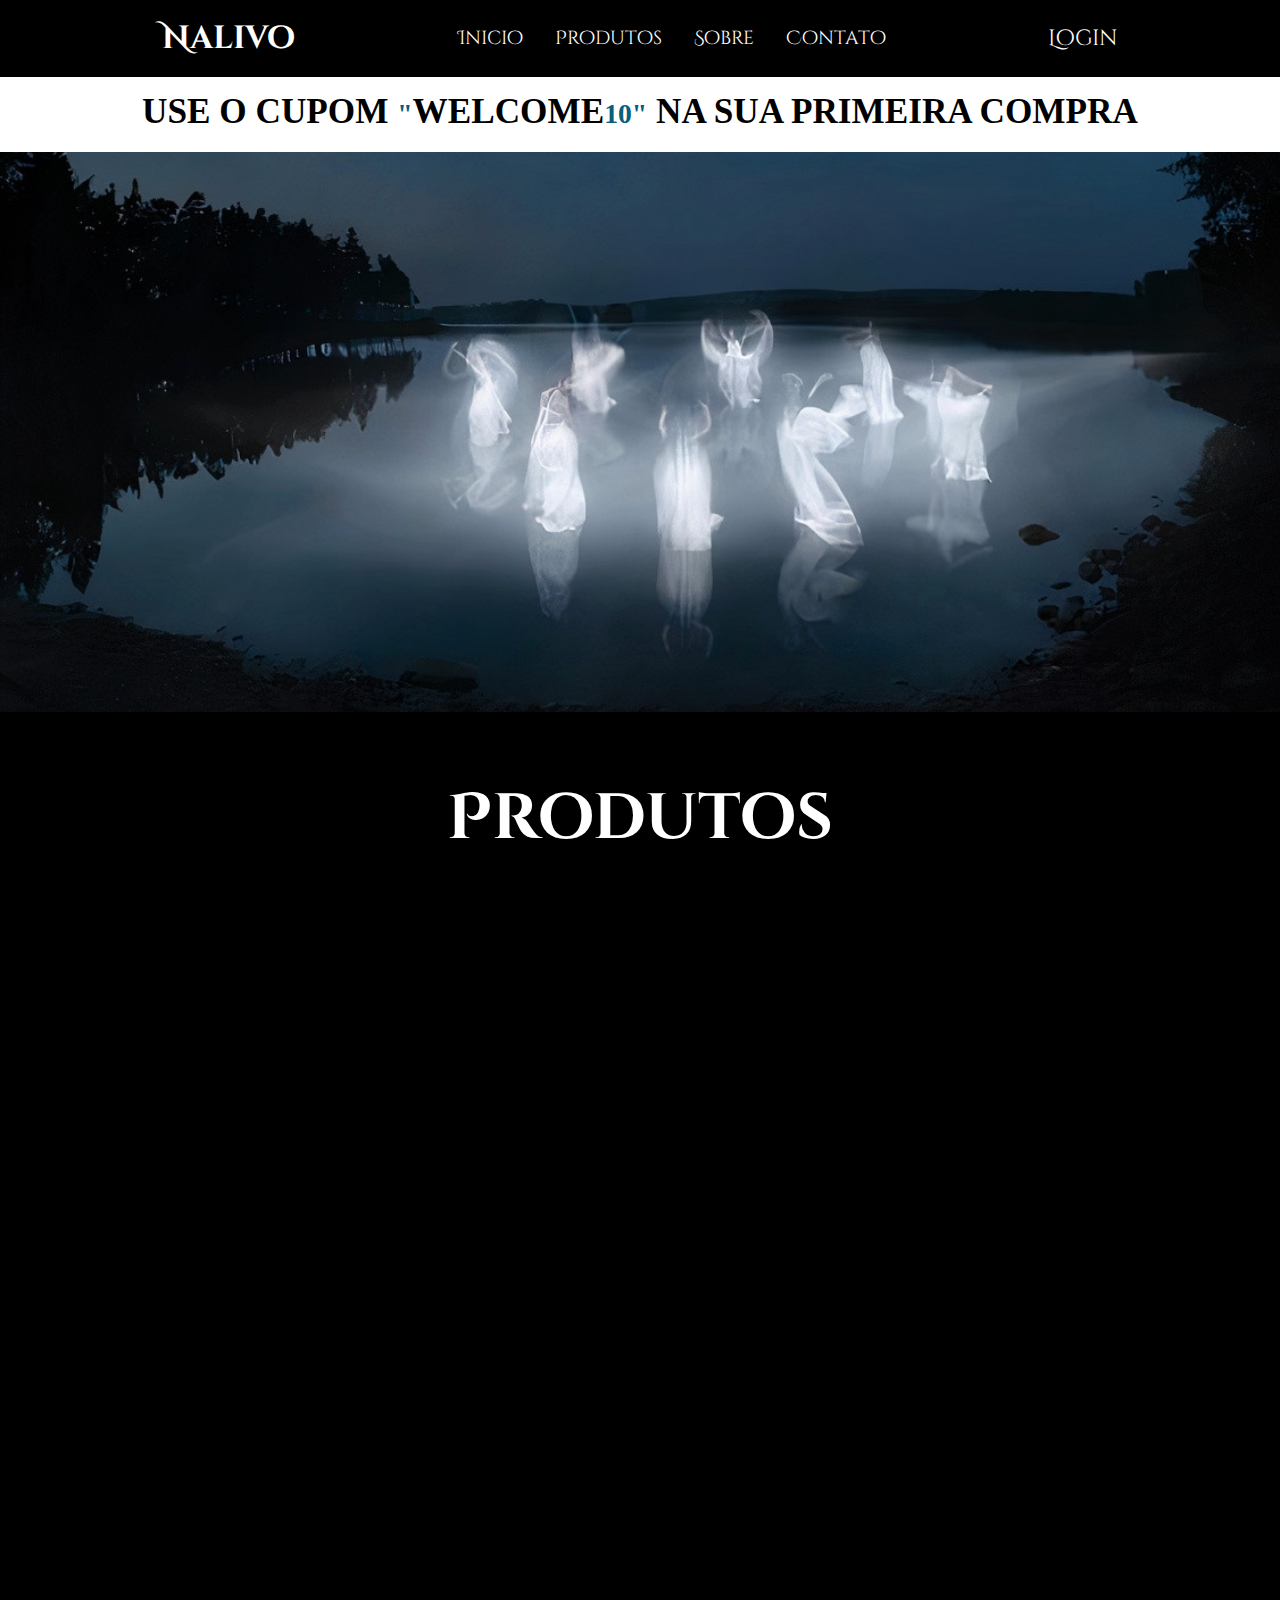
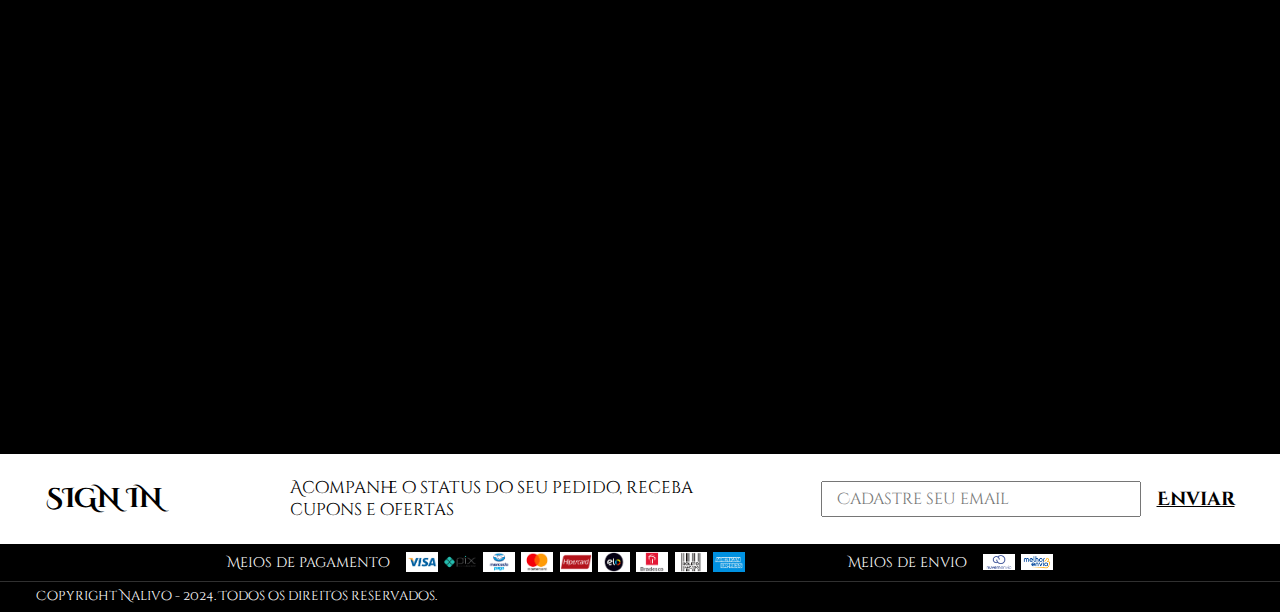
<file: index.html>
<!DOCTYPE html>
<html lang="pt-br">
<head>
    <meta charset="UTF-8">
    <meta name="viewport" content="width=device-width, initial-scale=1.0">
    <title>NALIVO</title>
    <link rel="stylesheet" href="styles.css">
    <link rel="stylesheet" href="https://fonts.googleapis.com/css2?family=Material+Symbols+Outlined:opsz,wght,FILL,GRAD@20..48,100..700,0..1,-50..200"/>
    <link rel="icon" href="assets/icon.jpg">
</head>
<body>
    <header class="degrade">
        <h1 class="title-web"><a href="./index.html">Nalivo</a></h1>
        <ul class="ul-web">
            <li class="list-web"><a href="#inicio" id="inicio">Inicio</a></li>
            <li class="list-web"><a href="#produtos">Produtos</a></li>
            <li class="list-web"><a href="#">Sobre</a></li>
            <li class="list-web"><a href="https://github.com/expeditoernande?tab=overview&from=2024-08-01&to=2024-08-28" target="blank">Contato</a></li>
        </ul>
        <div class="hamburger-login">
            <span class="material-symbols-outlined">menu</span>
            <a href="" class="login-text"><p>Login</p></a>
        </div>
    </header>
    <main>
        <section class="main-promo degrade">
            <h1>USE O CUPOM <span class="aspas">"</span><span class="welcome">WELCOME</span><span class="aspas">10</span><span class="aspas">"</span> NA SUA PRIMEIRA COMPRA</h1>
        </section>
        <section class="main-big-image degrade"></section>


        <!--Text Products-->
        <section class="main-text-products degrade">
            <h1 id="produtos">Produtos</h1>
        </section>

        <!--cards-->
        
        <section class="main-cards degrade">
            <div class="card">
                <a href="pages/produto-camiseta-genichiro.html">
                <img src="assets/imgs/camiseta-preta-genichiro.png" alt="">
                <div class="card-texts">
                        <h1>Camiseta Preta<br>Genichiro</h1>
                        <p class="preço">R$ 70</p>
                    </a>
                </div>
            </div>
            <div class="card">
                <a href="pages/produto-camiseta-genichiro-branca.html">
                <img src="assets/imgs/camiseta-branca-genichiro.png" alt="">
                <div class="card-texts">
                        <h1>Camiseta Branca<br>Genichiro</h1>
                        <p class="preço">R$ 70</p>
                    </a>
                </div>
            </div>
            <div class="card">
                <a href="pages/produto-camiseta-bunnies.html">
                <img src="assets/imgs/camiseta-preta-bunnies.png" alt="">
                <div class="card-texts">
                        <h1>Camiseta Preta<br>Bunnies</h1>
                        <p class="preço">R$ 70</p>
                    </a>
                </div>
            </div>
        </section>
        
        <section class="main-cards degrade">
            <div class="card">
                <a href="pages/produto-camiseta-fairy.html">
                <img src="assets/imgs/camiseta-preta-fairy.png" alt="">
                <div class="card-texts">
                        <h1>Camiseta Preta<br>Fairy</h1>
                        <p class="preço">R$ 70</p>
                    </a>
                </div>
            </div>
            <a href="">
            <div class="card">
                <a href="pages/produto-camiseta-malenia.html">
                <img src="assets/imgs/camiseta-preta-malenia.png" alt="">
                <div class="card-texts">
                        <h1>Camiseta Preta<br>Malenia</h1>
                        <p class="preço">R$ 70</p>
                    </a>
                </div>
            </div>
            <a href="">
            <div class="card">
                <a href="pages/produto-camiseta-malenia-alt.html">
                <img src="assets/imgs/camiseta-preta-malenia-alternative.png" alt="">
                <div class="card-texts">
                        <h1>Camiseta Preta<br>Malenia V2</h1>
                        <p class="preço">R$ 70</p>
                    </a>
                </div>
            </div>
        </section>

    </main>
    <footer>
        <!--sign-in-->
        <section class="sign-in">
            <h1>SIGN IN</h1>
            <p>Acompanhe o status do seu pedido, receba<br>cupons e ofertas</p>
            <div class="email-enviar">
                <input class="input-email" type="email" placeholder="Cadastre seu email">
                <a href="">Enviar</a>
            </div>
        </section>
        <!--sign-in-->
        <!--pagamento-->
        <section class="envio-pagamento">
            <section class="pagamento">
                <p>Meios de pagamento</p>
                <div class="icones-pagamento">
                    <img src="assets/imgs/meios-de-pagamento/visa@2x.png" alt="">
                    <img src="assets/imgs/meios-de-pagamento/pix@2x.png" alt="">
                    <img src="assets/imgs/meios-de-pagamento/mercadopago@2x.png" alt="">
                    <img src="assets/imgs/meios-de-pagamento/mastercard@2x.png" alt="">
                    <img src="assets/imgs/meios-de-pagamento/hipercard@2x.png" alt="">
                    <img src="assets/imgs/meios-de-pagamento/elo@2x.png" alt="">
                    <img src="assets/imgs/meios-de-pagamento/bradesco@2x.png" alt="">
                    <img src="assets/imgs/meios-de-pagamento/boleto@2x.png" alt="">
                    <img src="assets/imgs/meios-de-pagamento/amex@2x.png" alt="">
                </div>
            </section>

            <section class="pagamento">
                <p>Meios de envio</p>
                <div class="icones-pagamento">
                    <img src="assets/imgs/meios-de-envio/4190@2x.png" alt="">
                    <img src="assets/imgs/meios-de-envio/461@2x.png" alt="">
                </div>
            </section>
        </section>

        <section class="rights">
            <p>Copyright Nalivo - 2024. Todos os direitos reservados.</p>
        </section>
    </footer>

    <script type="module" src="js/script.js"></script>
</body>
</html>
</file>
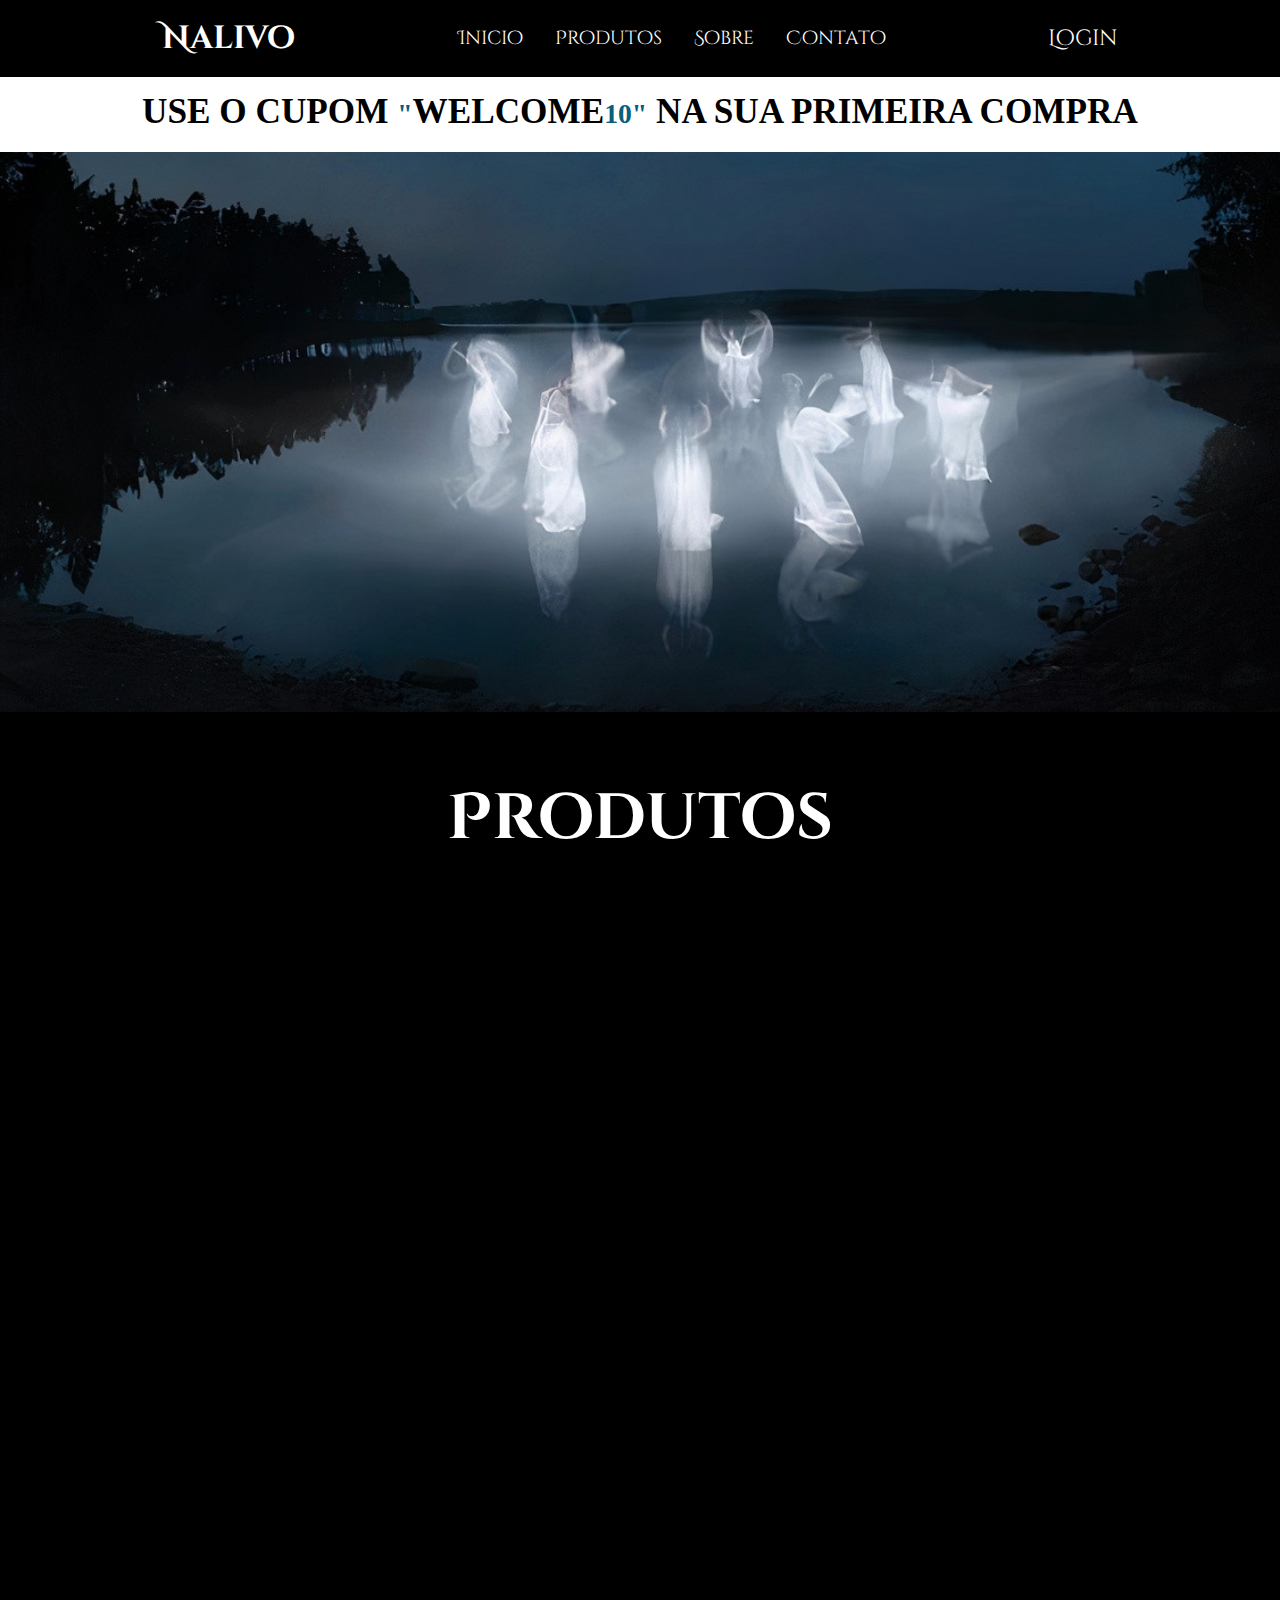
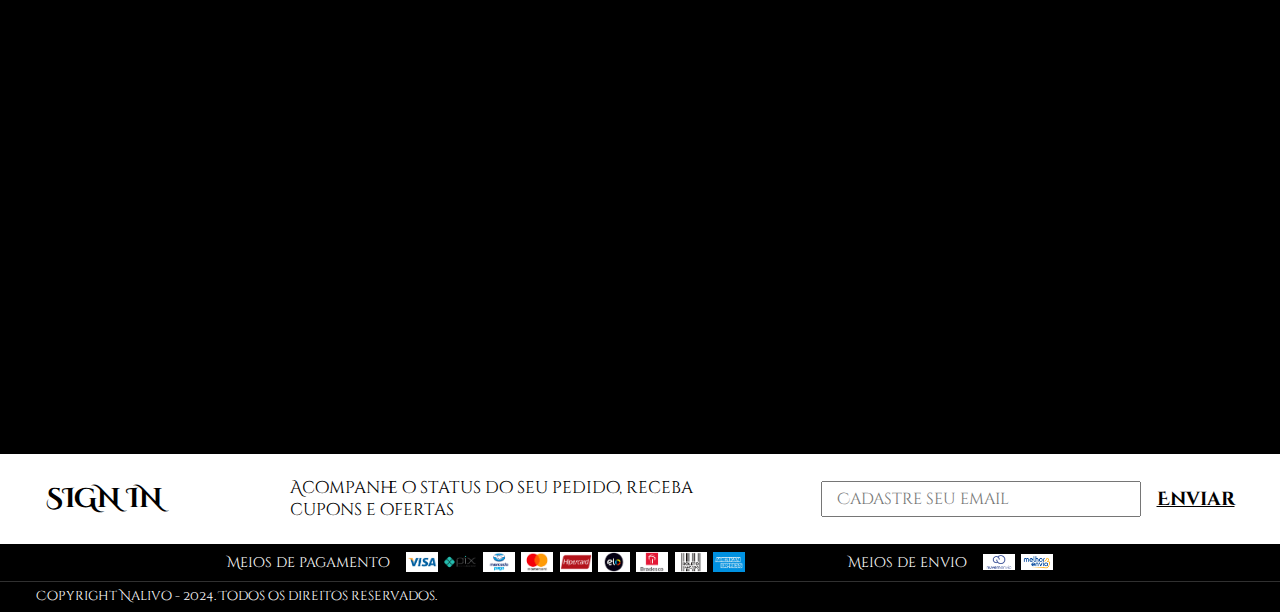
<file: pages/index.html>
<!DOCTYPE html>
<html lang="en">
<head>
    <meta charset="UTF-8">
    <meta name="viewport" content="width=device-width, initial-scale=1.0">
    <title>NALIVO</title>
    <link rel="stylesheet" href="../assets/styles/styles.css">
    <link rel="stylesheet" href="https://fonts.googleapis.com/css2?family=Material+Symbols+Outlined:opsz,wght,FILL,GRAD@20..48,100..700,0..1,-50..200"/>
    <link rel="icon" href="assets/icon.jpg">
</head>
<body>
    <header class="degrade">
        <h1 class="title-web"><a href="./index.html">Nalivo</a></h1>
        <ul class="ul-web">
            <li class="list-web"><a href="#inicio" id="inicio">Inicio</a></li>
            <li class="list-web"><a href="#produtos">Produtos</a></li>
            <li class="list-web"><a href="#">Sobre</a></li>
            <li class="list-web"><a href="https://github.com/expeditoernande?tab=overview&from=2024-08-01&to=2024-08-28" target="blank">Contato</a></li>
        </ul>
        <div class="hamburger-login">
            <span class="material-symbols-outlined">menu</span>
            <a href="" class="login-text"><p>Login</p></a>
        </div>
    </header>
    <main>
        <section class="main-promo degrade">
            <h1>USE O CUPOM <span class="aspas">"</span><span class="welcome">WELCOME</span><span class="aspas">10</span><span class="aspas">"</span> NA SUA PRIMEIRA COMPRA</h1>
        </section>
        <section class="main-big-image degrade"></section>


        <!--Text Products-->
        <section class="main-text-products degrade">
            <h1 id="produtos">Produtos</h1>
        </section>

        <!--cards-->
        
        <section class="main-cards degrade">
            <div class="card">
                <a href="produto-camiseta-genichiro.html">
                <img src="../assets/imgs/camiseta-preta-genichiro.png" alt="">
                <div class="card-texts">
                        <h1>Camiseta Preta<br>Genichiro</h1>
                        <p class="preço">R$ 70</p>
                    </a>
                </div>
            </div>
            <div class="card">
                <a href="../pages/produto-camiseta-genichiro-branca.html">
                <img src="../assets/imgs/camiseta-branca-genichiro.png" alt="">
                <div class="card-texts">
                        <h1>Camiseta Branca<br>Genichiro</h1>
                        <p class="preço">R$ 70</p>
                    </a>
                </div>
            </div>
            <div class="card">
                <a href="../pages/produto-camiseta-bunnies.html">
                <img src="../assets/imgs/camiseta-preta-bunnies.png" alt="">
                <div class="card-texts">
                        <h1>Camiseta Preta<br>Bunnies</h1>
                        <p class="preço">R$ 70</p>
                    </a>
                </div>
            </div>
        </section>
        
        <section class="main-cards degrade">
            <div class="card">
                <a href="../pages/produto-camiseta-fairy.html">
                <img src="../assets/imgs/camiseta-preta-fairy.png" alt="">
                <div class="card-texts">
                        <h1>Camiseta Preta<br>Fairy</h1>
                        <p class="preço">R$ 70</p>
                    </a>
                </div>
            </div>
            <a href="">
            <div class="card">
                <a href="../pages/produto-camiseta-malenia.html">
                <img src="../assets/imgs/camiseta-preta-malenia.png" alt="">
                <div class="card-texts">
                        <h1>Camiseta Preta<br>Malenia</h1>
                        <p class="preço">R$ 70</p>
                    </a>
                </div>
            </div>
            <a href="">
            <div class="card">
                <a href="../pages/produto-camiseta-malenia-alt.html">
                <img src="../assets/imgs/camiseta-preta-malenia-alternative.png" alt="">
                <div class="card-texts">
                        <h1>Camiseta Preta<br>Malenia V2</h1>
                        <p class="preço">R$ 70</p>
                    </a>
                </div>
            </div>
        </section>

    </main>
    <footer>
        <!--sign-in-->
        <section class="sign-in">
            <h1>SIGN IN</h1>
            <p>Acompanhe o status do seu pedido, receba<br>cupons e ofertas</p>
            <div class="email-enviar">
                <input class="input-email" type="email" placeholder="Cadastre seu email">
                <a href="">Enviar</a>
            </div>
        </section>
        <!--sign-in-->
        <!--pagamento-->
        <section class="envio-pagamento">
            <section class="pagamento">
                <p>Meios de pagamento</p>
                <div class="icones-pagamento">
                    <img src="../assets/imgs/meios-de-pagamento/visa@2x.png" alt="">
                    <img src="../assets/imgs/meios-de-pagamento/pix@2x.png" alt="">
                    <img src="../assets/imgs/meios-de-pagamento/mercadopago@2x.png" alt="">
                    <img src="../assets/imgs/meios-de-pagamento/mastercard@2x.png" alt="">
                    <img src="../assets/imgs/meios-de-pagamento/hipercard@2x.png" alt="">
                    <img src="../assets/imgs/meios-de-pagamento/elo@2x.png" alt="">
                    <img src="../assets/imgs/meios-de-pagamento/bradesco@2x.png" alt="">
                    <img src="../assets/imgs/meios-de-pagamento/boleto@2x.png" alt="">
                    <img src="../assets/imgs/meios-de-pagamento/amex@2x.png" alt="">
                </div>
            </section>

            <section class="pagamento">
                <p>Meios de envio</p>
                <div class="icones-pagamento">
                    <img src="../assets/imgs/meios-de-envio/4190@2x.png" alt="">
                    <img src="../assets/imgs/meios-de-envio/461@2x.png" alt="">
                </div>
            </section>
        </section>

        <section class="rights">
            <p>Copyright Nalivo - 2024. Todos os direitos reservados.</p>
        </section>
    </footer>



    <script type="module" src="../js/script.js"></script>
</body>
</html>
</file>
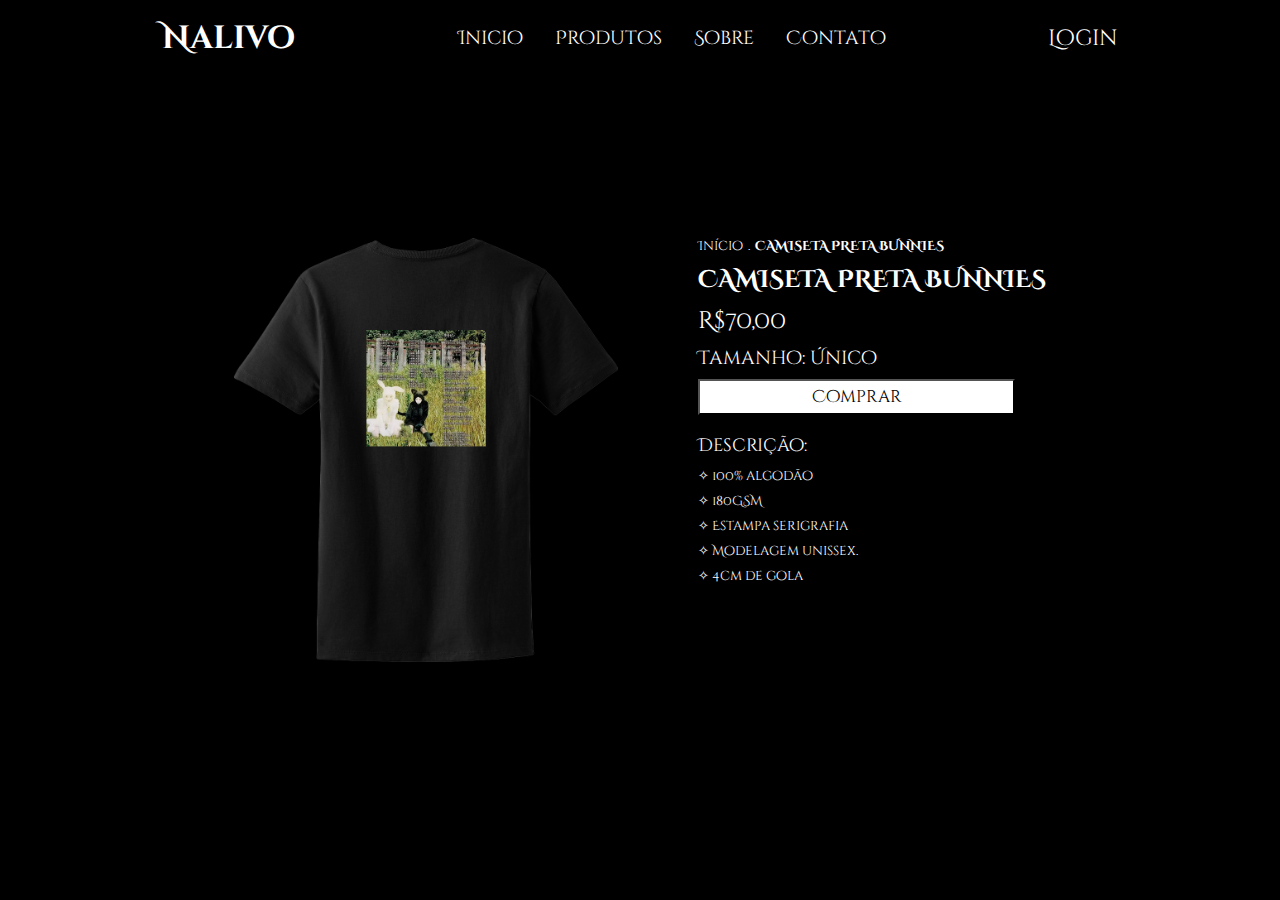
<file: pages/produto-camiseta-bunnies.html>
<!DOCTYPE html>
<html lang="pt-br">
<head>
    <meta charset="UTF-8">
    <meta name="viewport" content="width=device-width, initial-scale=1.0">
    <title>NALIVO</title>
    <link rel="stylesheet" href="../assets/styles/shirts.css">
    <link rel="stylesheet" href="https://fonts.googleapis.com/css2?family=Material+Symbols+Outlined:opsz,wght,FILL,GRAD@20..48,100..700,0..1,-50..200"/>
    <link rel="icon" href="../assets/icon.jpg">
</head>
<body>
    <header>
        <h1 class="title-web"><a href="../index.html">Nalivo</a></h1>
        <ul class="ul-web">
            <li class="list-web"><a href="../index.html" id="inicio">Inicio</a></li>
            <li class="list-web"><a href="#produtos">Produtos</a></li>
            <li class="list-web"><a href="#">Sobre</a></li>
            <li class="list-web"><a href="https://github.com/expeditoernande?tab=overview&from=2024-08-01&to=2024-08-28" target="blank">Contato</a></li>
        </ul>
        <div class="hamburger-login">
            <span class="material-symbols-outlined">menu</span>
            <a href="" class="login-text"><p>Login</p></a>
        </div>
    </header>

    <main>
        <section class="shirt-and-infos">
            <img class="web-img" src="../assets/imgs/camiseta-preta-bunnies.png" alt="">
            <div class="shirt-infos">
                <img class="mob-img" src="../assets/imgs/camiseta-preta-bunnies.png" alt="">
                <div class="inicio-camiseta">
                    <p>Início</p>
                    <p>.</p>
                    <h1>CAMISETA PRETA BUNNIES</h1>
                </div>
                <h1 class="shirt-name">CAMISETA PRETA BUNNIES</h1>

                <p class="shirt-price">R$70,00</p>

                <p class="shirt-size">Tamanho: Único</p>

                <button class="buy-button">Comprar</button>

                <p class="description">Descrição:</p>

                <p class="shirt-specs">✧ 100% algodão</p>
                <p class="shirt-specs">✧ 180GSM</p>
                <p class="shirt-specs">✧ Estampa serigrafia</p>
                <p class="shirt-specs">✧ Modelagem unissex.</p>
                <p class="shirt-specs">✧ 4cm de gola</p>
            </div>
        </section>
    </main>
    
    <script type="module" src="../js/script.js"></script>
</body>
</file>
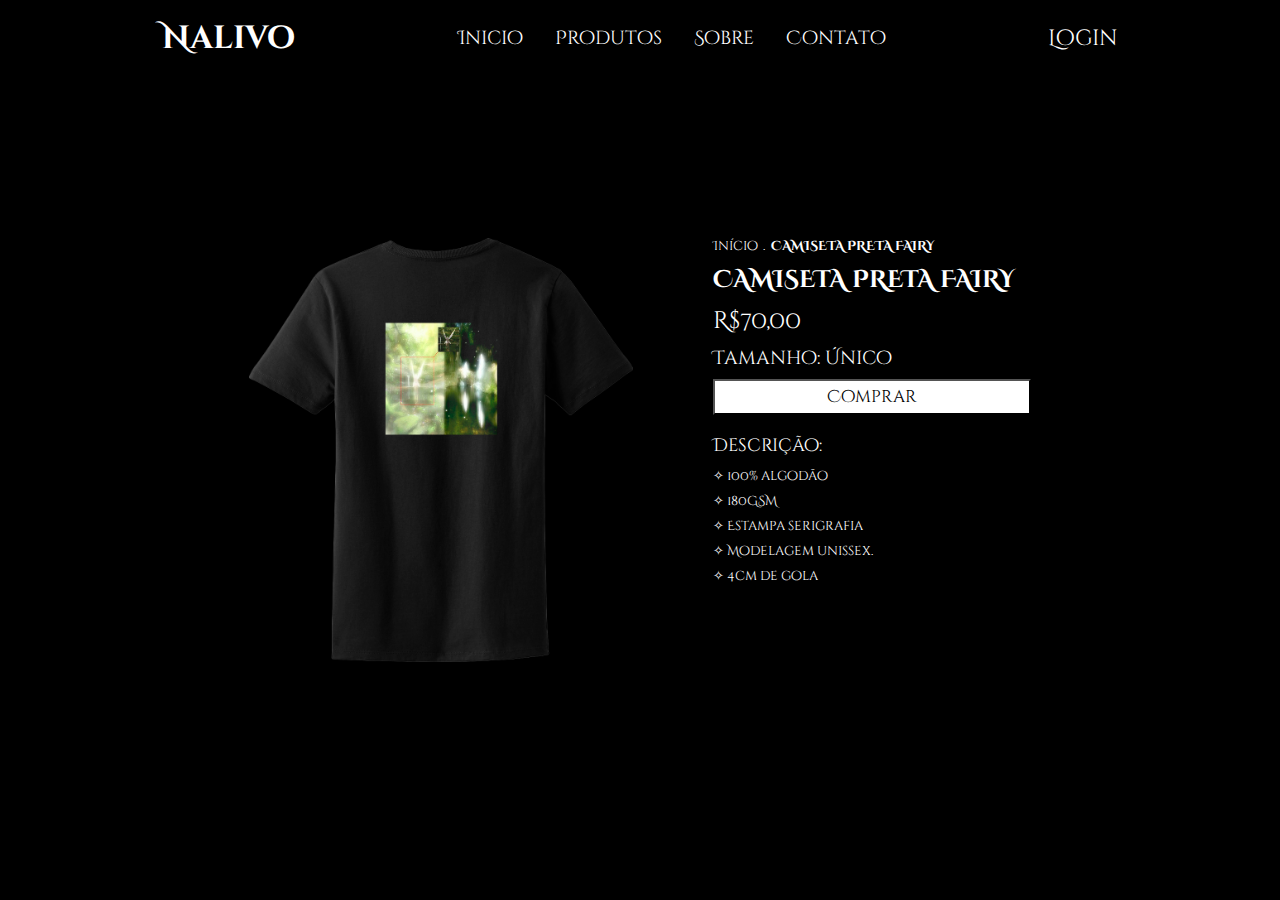
<file: pages/produto-camiseta-fairy.html>
<!DOCTYPE html>
<html lang="pt-br">
<head>
    <meta charset="UTF-8">
    <meta name="viewport" content="width=device-width, initial-scale=1.0">
    <title>NALIVO</title>
    <link rel="stylesheet" href="../assets/styles/shirts.css">
    <link rel="stylesheet" href="https://fonts.googleapis.com/css2?family=Material+Symbols+Outlined:opsz,wght,FILL,GRAD@20..48,100..700,0..1,-50..200"/>
    <link rel="icon" href="../assets/icon.jpg">
</head>
<body>
    <header>
        <h1 class="title-web"><a href="../index.html">Nalivo</a></h1>
        <ul class="ul-web">
            <li class="list-web"><a href="../index.html" id="inicio">Inicio</a></li>
            <li class="list-web"><a href="#produtos">Produtos</a></li>
            <li class="list-web"><a href="#">Sobre</a></li>
            <li class="list-web"><a href="https://github.com/expeditoernande?tab=overview&from=2024-08-01&to=2024-08-28" target="blank">Contato</a></li>
        </ul>
        <div class="hamburger-login">
            <span class="material-symbols-outlined">menu</span>
            <a href="" class="login-text"><p>Login</p></a>
        </div>
    </header>

    <main>
        <section class="shirt-and-infos">
            <img class="web-img" src="../assets/imgs/camiseta-preta-fairy.png" alt="">
            <div class="shirt-infos">
                <img class="mob-img" src="../assets/imgs/camiseta-preta-fairy.png" alt="">
                <div class="inicio-camiseta">
                    <p>Início</p>
                    <p>.</p>
                    <h1>CAMISETA PRETA FAIRY</h1>
                </div>
                <h1 class="shirt-name">CAMISETA PRETA FAIRY</h1>

                <p class="shirt-price">R$70,00</p>

                <p class="shirt-size">Tamanho: Único</p>

                <button class="buy-button">Comprar</button>

                <p class="description">Descrição:</p>

                <p class="shirt-specs">✧ 100% algodão</p>
                <p class="shirt-specs">✧ 180GSM</p>
                <p class="shirt-specs">✧ Estampa serigrafia</p>
                <p class="shirt-specs">✧ Modelagem unissex.</p>
                <p class="shirt-specs">✧ 4cm de gola</p>
            </div>
        </section>
    </main>
    
    <script type="module" src="../js/script.js"></script>
</body>
</file>
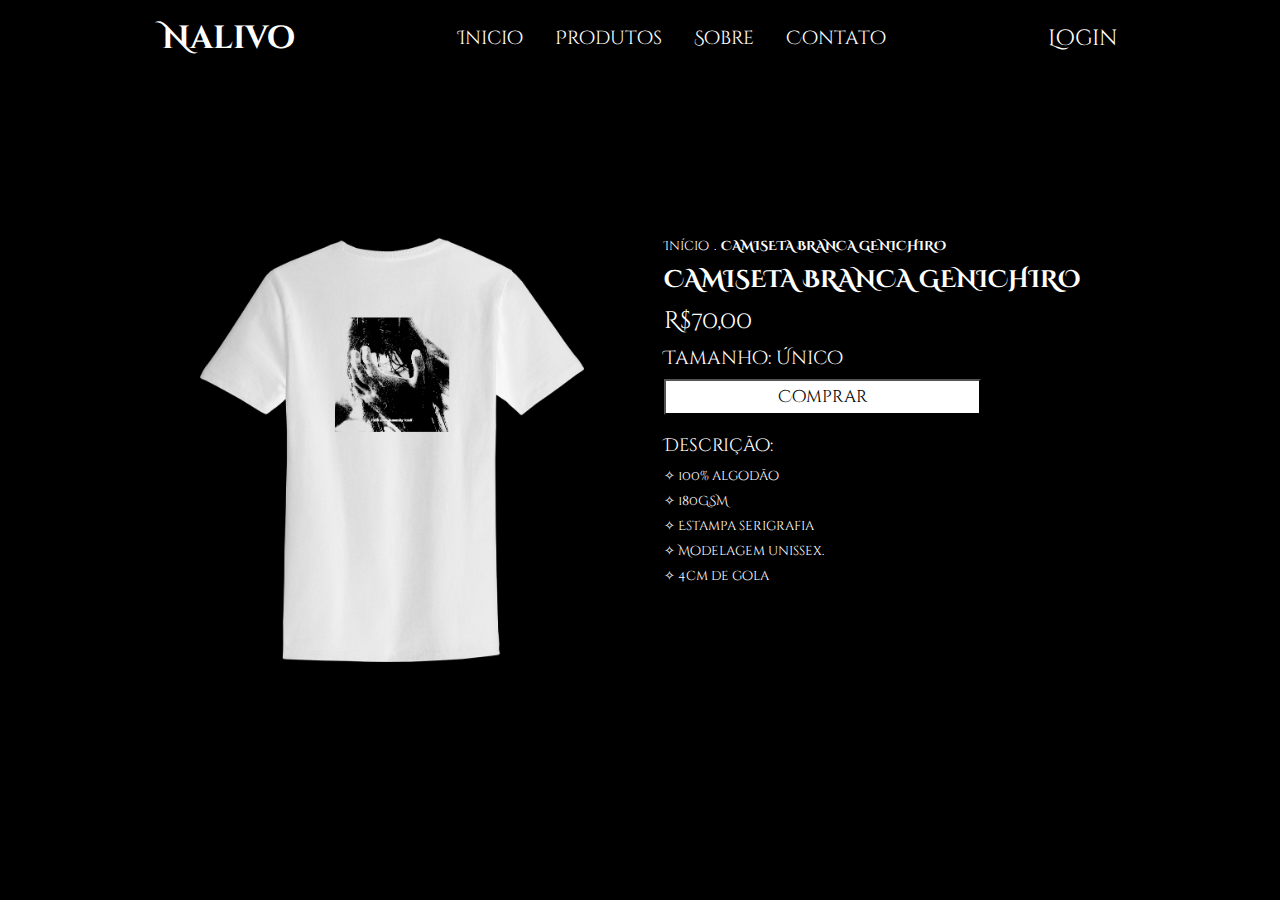
<file: pages/produto-camiseta-genichiro-branca.html>
<!DOCTYPE html>
<html lang="pt-br">
<head>
    <meta charset="UTF-8">
    <meta name="viewport" content="width=device-width, initial-scale=1.0">
    <title>NALIVO</title>
    <link rel="stylesheet" href="../assets/styles/shirts.css">
    <link rel="stylesheet" href="https://fonts.googleapis.com/css2?family=Material+Symbols+Outlined:opsz,wght,FILL,GRAD@20..48,100..700,0..1,-50..200"/>
    <link rel="icon" href="../assets/icon.jpg">
</head>
<body>
    <header>
        <h1 class="title-web"><a href="../index.html">Nalivo</a></h1>
        <ul class="ul-web">
            <li class="list-web"><a href="../index.html" id="inicio">Inicio</a></li>
            <li class="list-web"><a href="#produtos">Produtos</a></li>
            <li class="list-web"><a href="#">Sobre</a></li>
            <li class="list-web"><a href="https://github.com/expeditoernande?tab=overview&from=2024-08-01&to=2024-08-28" target="blank">Contato</a></li>
        </ul>
        <div class="hamburger-login">
            <span class="material-symbols-outlined">menu</span>
            <a href="" class="login-text"><p>Login</p></a>
        </div>
    </header>

    <main>
        <section class="shirt-and-infos">
            <img class="web-img" src="../assets/imgs/camiseta-branca-genichiro.png" alt="">
            <div class="shirt-infos">
                <img class="mob-img" src="../assets/imgs/camiseta-branca-genichiro.png" alt="">
                <div class="inicio-camiseta">
                    <p>Início</p>
                    <p>.</p>
                    <h1>CAMISETA BRANCA GENICHIRO</h1>
                </div>
                <h1 class="shirt-name">CAMISETA BRANCA GENICHIRO</h1>

                <p class="shirt-price">R$70,00</p>

                <p class="shirt-size">Tamanho: Único</p>

                <button class="buy-button">Comprar</button>

                <p class="description">Descrição:</p>

                <p class="shirt-specs">✧ 100% algodão</p>
                <p class="shirt-specs">✧ 180GSM</p>
                <p class="shirt-specs">✧ Estampa serigrafia</p>
                <p class="shirt-specs">✧ Modelagem unissex.</p>
                <p class="shirt-specs">✧ 4cm de gola</p>
            </div>
        </section>
    </main>
    
    <script type="module" src="../js/script.js"></script>
</body>
</file>
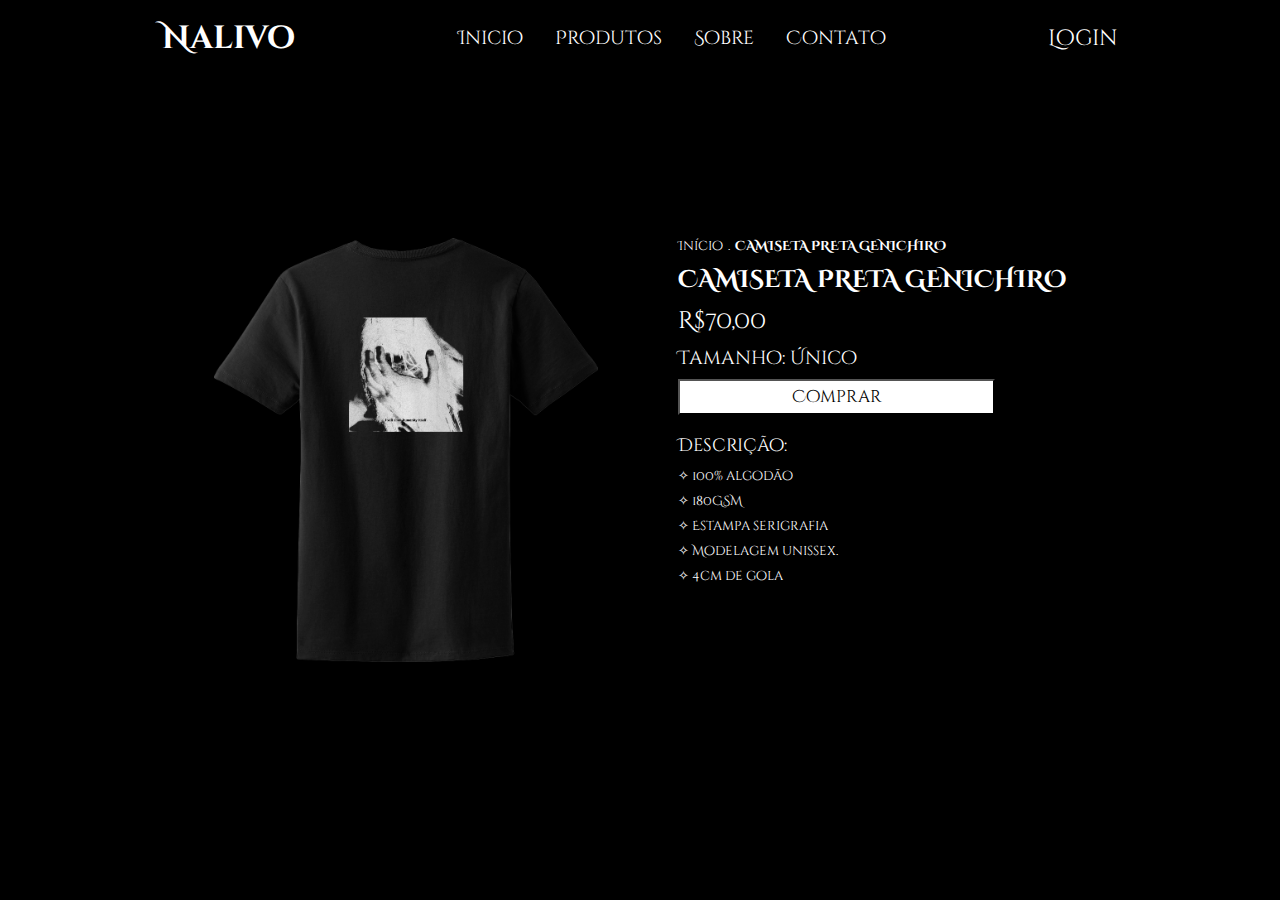
<file: pages/produto-camiseta-genichiro.html>
<!DOCTYPE html>
<html lang="pt-br">
<head>
    <meta charset="UTF-8">
    <meta name="viewport" content="width=device-width, initial-scale=1.0">
    <title>NALIVO</title>
    <link rel="stylesheet" href="../assets/styles/shirts.css">
    <link rel="stylesheet" href="https://fonts.googleapis.com/css2?family=Material+Symbols+Outlined:opsz,wght,FILL,GRAD@20..48,100..700,0..1,-50..200"/>
    <link rel="icon" href="../assets/icon.jpg">
</head>
<body>
    <header>
        <h1 class="title-web"><a href="../index.html">Nalivo</a></h1>
        <ul class="ul-web">
            <li class="list-web"><a href="../index.html" id="inicio">Inicio</a></li>
            <li class="list-web"><a href="#produtos">Produtos</a></li>
            <li class="list-web"><a href="#">Sobre</a></li>
            <li class="list-web"><a href="https://github.com/expeditoernande?tab=overview&from=2024-08-01&to=2024-08-28" target="blank">Contato</a></li>
        </ul>
        <div class="hamburger-login">
            <span class="material-symbols-outlined">menu</span>
            <a href="" class="login-text"><p>Login</p></a>
        </div>
    </header>

    <main>
        <section class="shirt-and-infos">
            <img class="web-img" src="../assets/imgs/camiseta-preta-genichiro.png" alt="">
            <div class="shirt-infos">
                <img class="mob-img" src="../assets/imgs/camiseta-preta-genichiro.png" alt="">
                <div class="inicio-camiseta">
                    <p>Início</p>
                    <p>.</p>
                    <h1>CAMISETA PRETA GENICHIRO</h1>
                </div>
                <h1 class="shirt-name">CAMISETA PRETA GENICHIRO</h1>

                <p class="shirt-price">R$70,00</p>

                <p class="shirt-size">Tamanho: Único</p>

                <button class="buy-button">Comprar</button>

                <p class="description">Descrição:</p>

                <p class="shirt-specs">✧ 100% algodão</p>
                <p class="shirt-specs">✧ 180GSM</p>
                <p class="shirt-specs">✧ Estampa serigrafia</p>
                <p class="shirt-specs">✧ Modelagem unissex.</p>
                <p class="shirt-specs">✧ 4cm de gola</p>
            </div>
        </section>
    </main>
    
    <script type="module" src="../js/script.js"></script>
</body>
</file>
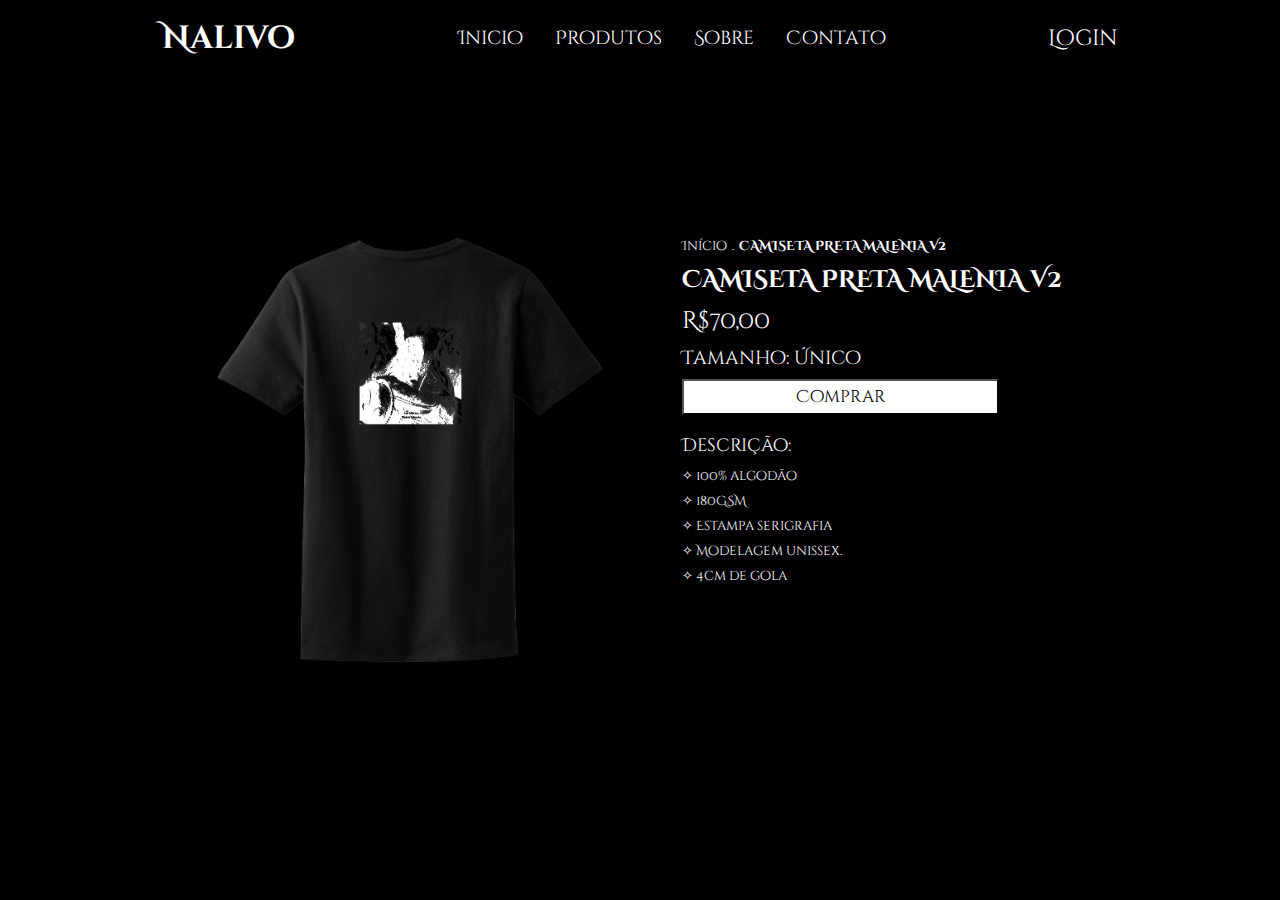
<file: pages/produto-camiseta-malenia-alt.html>
<!DOCTYPE html>
<html lang="pt-br">
<head>
    <meta charset="UTF-8">
    <meta name="viewport" content="width=device-width, initial-scale=1.0">
    <title>NALIVO</title>
    <link rel="stylesheet" href="../assets/styles/shirts.css">
    <link rel="stylesheet" href="https://fonts.googleapis.com/css2?family=Material+Symbols+Outlined:opsz,wght,FILL,GRAD@20..48,100..700,0..1,-50..200"/>
    <link rel="icon" href="../assets/icon.jpg">
</head>
<body>
    <header>
        <h1 class="title-web"><a href="../index.html">Nalivo</a></h1>
        <ul class="ul-web">
            <li class="list-web"><a href="../index.html" id="inicio">Inicio</a></li>
            <li class="list-web"><a href="#produtos">Produtos</a></li>
            <li class="list-web"><a href="#">Sobre</a></li>
            <li class="list-web"><a href="https://github.com/expeditoernande?tab=overview&from=2024-08-01&to=2024-08-28" target="blank">Contato</a></li>
        </ul>
        <div class="hamburger-login">
            <span class="material-symbols-outlined">menu</span>
            <a href="" class="login-text"><p>Login</p></a>
        </div>
    </header>

    <main>
        <section class="shirt-and-infos">
            <img class="web-img" src="../assets/imgs/camiseta-preta-malenia-alternative.png" alt="">
            <div class="shirt-infos">
                <img class="mob-img" src="../assets/imgs/camiseta-preta-malenia-alternative.png" alt="">
                <div class="inicio-camiseta">
                    <p>Início</p>
                    <p>.</p>
                    <h1>CAMISETA PRETA MALENIA V2</h1>
                </div>
                <h1 class="shirt-name">CAMISETA PRETA MALENIA V2</h1>

                <p class="shirt-price">R$70,00</p>

                <p class="shirt-size">Tamanho: Único</p>

                <button class="buy-button">Comprar</button>

                <p class="description">Descrição:</p>

                <p class="shirt-specs">✧ 100% algodão</p>
                <p class="shirt-specs">✧ 180GSM</p>
                <p class="shirt-specs">✧ Estampa serigrafia</p>
                <p class="shirt-specs">✧ Modelagem unissex.</p>
                <p class="shirt-specs">✧ 4cm de gola</p>
            </div>
        </section>
    </main>
    
    <script type="module" src="../js/script.js"></script>
</body>
</file>
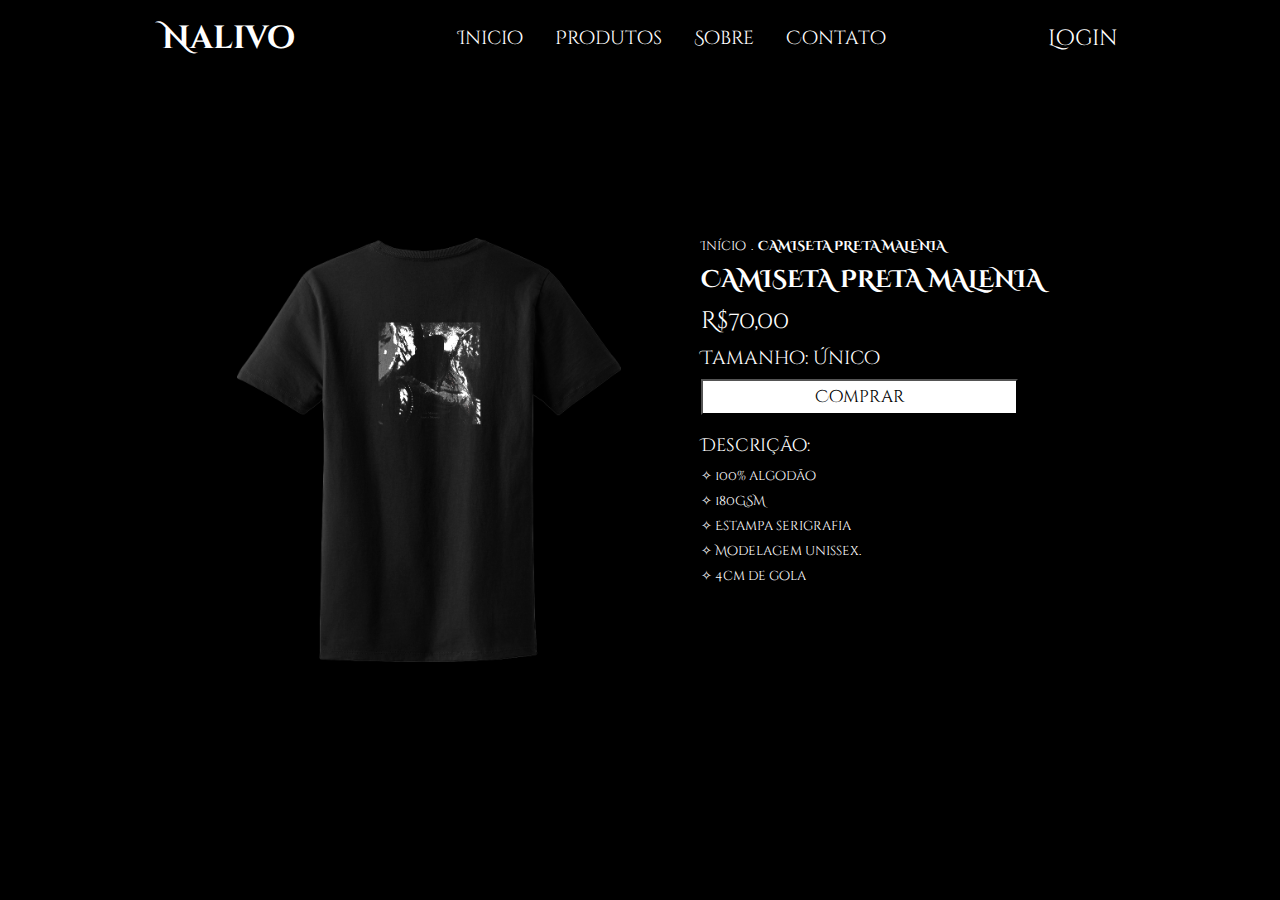
<file: pages/produto-camiseta-malenia.html>
<!DOCTYPE html>
<html lang="pt-br">
<head>
    <meta charset="UTF-8">
    <meta name="viewport" content="width=device-width, initial-scale=1.0">
    <title>NALIVO</title>
    <link rel="stylesheet" href="../assets/styles/shirts.css">
    <link rel="stylesheet" href="https://fonts.googleapis.com/css2?family=Material+Symbols+Outlined:opsz,wght,FILL,GRAD@20..48,100..700,0..1,-50..200"/>
    <link rel="icon" href="../assets/icon.jpg">
</head>
<body>
    <header>
        <h1 class="title-web"><a href="../index.html">Nalivo</a></h1>
        <ul class="ul-web">
            <li class="list-web"><a href="../index.html" id="inicio">Inicio</a></li>
            <li class="list-web"><a href="#produtos">Produtos</a></li>
            <li class="list-web"><a href="#">Sobre</a></li>
            <li class="list-web"><a href="https://github.com/expeditoernande?tab=overview&from=2024-08-01&to=2024-08-28" target="blank">Contato</a></li>
        </ul>
        <div class="hamburger-login">
            <span class="material-symbols-outlined">menu</span>
            <a href="" class="login-text"><p>Login</p></a>
        </div>
    </header>

    <main>
        <section class="shirt-and-infos">
            <img class="web-img" src="../assets/imgs/camiseta-preta-malenia.png" alt="">
            <div class="shirt-infos">
                <img class="mob-img" src="../assets/imgs/camiseta-preta-malenia.png" alt="">
                <div class="inicio-camiseta">
                    <p>Início</p>
                    <p>.</p>
                    <h1>CAMISETA PRETA MALENIA</h1>
                </div>
                <h1 class="shirt-name">CAMISETA PRETA MALENIA</h1>

                <p class="shirt-price">R$70,00</p>

                <p class="shirt-size">Tamanho: Único</p>

                <button class="buy-button">Comprar</button>

                <p class="description">Descrição:</p>

                <p class="shirt-specs">✧ 100% algodão</p>
                <p class="shirt-specs">✧ 180GSM</p>
                <p class="shirt-specs">✧ Estampa serigrafia</p>
                <p class="shirt-specs">✧ Modelagem unissex.</p>
                <p class="shirt-specs">✧ 4cm de gola</p>
            </div>
        </section>
    </main>
    
    <script type="module" src="../js/script.js"></script>
</body>
</file>
<file: styles.css>
@import url('https://fonts.googleapis.com/css2?family=Cinzel+Decorative:wght@400;700;900&display=swap');

*{
    margin: 0;
    padding: 0;
    box-sizing: border-box;
}

body,html {
    margin: 0;
    padding: 0;
    box-sizing: border-box;
    background-color: black;
    color: white;
    overflow-x: hidden;
    text-rendering: optimizeLegibility;
    -webkit-font-smoothing: antialiased;
    -moz-osx-font-smoothing: grayscale;
}

a {
    color: inherit;
    text-decoration: none;
}

.degrade {
    opacity: 0;
    transform: translateY(-10px);
    transition: opacity 0.3s ease-out, transform 0.8s ease-out;
}

.degrade.show {
    opacity: 1;
    transform: translateY(0);
}


header {
    top: 0;
    position: fixed;
    width: 100%;
    height: 4.8rem;
    font-family: "Cinzel Decorative", serif;
    display: flex;
    align-items: center;
    justify-content: space-evenly;
    background-color: rgb(0, 0, 0);
    color: white;
    z-index: 9999;
}

.hamburger-login {
    display: flex;
    align-items: center;
    gap: 4vw;
}

.login-text {
    position: relative;
    font-size: 1.4rem;
    transition: .3s;
}

.login-text:hover {
    transform: scale(1.05)
}


.title-web{
    font-size: 2rem;
}

.ul-web {
    display: flex;
    list-style: none;
    gap: 2rem;
    font-size: 1.16rem;
}

.list-web {
    position: relative;
}

.list-web::after {
    content: '';
    position: absolute;
    left: 0;
    bottom: -1px;
    width: 60%;
    height: 1px;
    background-color: rgb(255, 255, 255); 
    transform: scaleX(0); 
    transform-origin: left;
    transition: transform 0.2s ease;
}

.list-web:hover::after {
    transform: scaleX(1);
}

.material-symbols-outlined {
    cursor: pointer;
    display: none !important;
}

.ul-web.ativo {
    opacity: 1;
    max-height: 500px;
    }

/* main */

main {
    margin-top: 4.5rem;
}

/* main-promo */

.main-promo {
    width: 100vw;
    height: 5rem;
    font-size: 1.1rem;
    display: flex;
    align-items: center;
    justify-content: center;
    background-color: rgb(255, 255, 255);
    font-family: "Baskervville SC", serif;
}

.main-promo h1 {
    color: black;
}

.aspas {
    font-size: 1.73rem;
    color: rgb(7, 94, 125);
}

.welcome {
    color: black;
}
/* main-promo */

/* main-big-image */

.main-big-image {
    height: 35rem;
    width: 100vw; 
    background-image: url(assets/big-image-main.jpeg);
    background-size: cover;
    background-position: center;
    background-repeat: no-repeat;
}

/* main-big-image */

/* Big Text Products */

.main-text-products {
    display: flex;
    justify-content: center;
    align-items: center;
    font-size: 2rem;
    margin-top: 4rem;
    max-width: 100%;
}

#produtos {
    scroll-margin-top: 130px;
}

.main-text-products h1{
    font-family: "Cinzel Decorative", serif;
    font-size: auto;
}


/* cards */

.main-cards {
    display: flex;
    align-items: center;
    justify-content: center;
    margin: 0 3rem;   
}

.card img{
    width: 20vw;
    transition: .6s;
}

.card img:hover{
    transform: scale(1.05)
}

.card-texts h1 {
    font-size: 1.7vw;
    font-family: "Cinzel Decorative", serif;
}

.card {
    position: relative;
    border-radius: 8px; 

}

.preço {
    padding-top: 0.5rem;
    font-size: 1.8vw;
}

.card-texts {
    margin-top: 1.5rem;
    font-size: 5vw;
}

.card {
    height: auto;
    margin: 5rem 2rem;
    padding: 1rem 2rem;
    display: flex;
    flex-direction: column;
    align-items: center;
    justify-content: center;
    text-align: center;
    max-width: auto;
    box-shadow: 0px 0px 10px 1px rgba(255,255,255,1);
    transition: 1s;
}

.card:hover {
    background-color: rgba(255, 255, 255, 0.165);
}

/* sign in */

.sign-in {
    display: flex;
    align-items: center;
    justify-content: center;
    height: 10vh;
    background-color: white;
    color: rgb(0, 0, 0);
    gap: 10vw;
}

.sign-in h1 {
    font-size: 2.1vw;
    font-family: "Cinzel Decorative", serif;
    text-wrap: nowrap;
}

.sign-in p {
    font-size: 1.3vw;
    font-family: "Cinzel Decorative", serif;
    font-weight: 500;
    text-wrap: nowrap;
}

.input-email {
    font-size: 1.0rem;
    width: 25vw;
    padding: 5px 14px;
    font-family: "Cinzel Decorative", serif;
}

.email-enviar {
    display: flex;
    align-items: center;
    gap: 1rem;
}

.email-enviar a {
    text-decoration: underline;
    font-family: "Cinzel Decorative", serif;
    font-weight: 700;
    font-size: 1.2rem;
}

.envio-pagamento {
    display: flex;
    align-items: center;
    justify-content: center;
    gap: 8vw;
    height: 3vw;
    background-color: rgb(0, 0, 0);
    text-wrap: nowrap;
    border-bottom: 1px solid rgba(255, 255, 255, 0.187);
}

.pagamento {
    display: inline-flex;
    align-items: center;
    gap: 1rem;
    font-family: "Cinzel Decorative", serif;
    font-size: 0.9rem;
}

.icones-pagamento img {
    width: 2rem;
}

.icones-pagamento {
    display: flex;
    flex-wrap: wrap;
    gap: 0.4rem;
}

.rights {
    display: flex;
    align-items: center;
    padding: 0.5vw 2.8vw;
    font-size: 0.8rem;
    font-family: "Cinzel Decorative", serif;
}



@media (max-width: 840px) {

    body {
        overflow-x: hidden;
    }

    header {
        justify-content: space-between;
        padding: 0 10vw;
    }


    header ul {
        position: absolute;
        top: 75px;
        left: 0;
        right: 0;
        padding: 0;
        flex-direction: column;
        align-items: center;
        background-color: rgb(0, 0, 0);
        opacity: 0;
        max-height: 0;
        transition: opacity .3s, max-height .5s;
    }
    
    .ul-web {
        position: absolute;
        top: -30rem;
    }

    .ul-web.ativo {
        display: flex;
        flex-direction: column;
        opacity: 1;
        height: 15rem;
        z-index: 999;
        top: 4.3rem;
    }
    
    .material-symbols-outlined {
        cursor: pointer;
        display: block !important;
    }

    /* main */

    .main-promo {
        text-wrap: nowrap;
        font-size: 0.7rem;
    }

    .aspas {
        font-size: 1.7rem;
    }

    main {
        margin-top: 4.3rem;
    }

    /* main-big-image */
    .main-big-image {
        height: 30rem;
    }

    /* products */

    .main-text-products {
        margin: 2rem 0;
    }

    .main-cards {
         flex-direction: column;   
    }
    
    .card img{
         width: 50vw;
    }
    
    .card {
        margin: 0rem 4rem;
        margin-bottom: 2.4rem;
        margin-top: 0.5rem;
        padding: 2rem 1rem;
    }
    
    .card-texts {
        margin-top: 1.5rem;
        font-size: 15vw;
    }

    .card-texts h1 {
        font-size: 3.5vw;
    }
    
    .preço {
        padding-top: 0.5rem;
        font-size: 4vw;
    }
    
    .card-texts {
        margin-top: 1.5rem;
        font-size: 4vw;
    }
    
    #produtos {
        scroll-margin-top: 100px;
    }
     
    .sign-in {
        flex-direction: column;
        height: auto;
        gap: 4vw;
        padding: 1.5rem 0;
    }

    .sign-in h1 {
        font-size: 4.7vw;
    }

    .email-enviar {
        flex-direction: column;
    }

    .email-enviar a {
        font-size: 3.9vw;
    }

    .sign-in p {
        font-size: 3vw;
    }

    .input-email {
        width: 60vw;
        font-size: 2.5vw;
    }
    
    .envio-pagamento {
            height: auto;
            flex-direction: column;
            gap: 3vw;
            padding: 2vw 0;
    }

    .pagamento {
        gap: 1vw;
        flex-direction: column;
    }

    .icones-pagamento img {
        width: 1.2rem;
    }

    .rights {
        display: flex;
        font-size: 0.6rem;
        justify-content: center;
    }
}



@media (max-width: 501px) {
    .main-promo {
        text-wrap: nowrap;
        font-size: 0.5rem;
        height: 2.6rem;
    }

    .aspas {
        font-size: 1.1rem;
    }

    main {
        margin-top: 4.5rem;
    }

    .main-promo {
        text-wrap: wrap;
        text-align: center;
    }
}
</file>
<file: assets/styles/styles.css>
@import url('https://fonts.googleapis.com/css2?family=Cinzel+Decorative:wght@400;700;900&display=swap');

*{
    margin: 0;
    padding: 0;
    box-sizing: border-box;
}

body,html {
    margin: 0;
    padding: 0;
    box-sizing: border-box;
    background-color: black;
    color: white;
    overflow-x: hidden;
    text-rendering: optimizeLegibility;
    -webkit-font-smoothing: antialiased;
    -moz-osx-font-smoothing: grayscale;
}

a {
    color: inherit;
    text-decoration: none;
}

.degrade {
    opacity: 0;
    transform: translateY(-10px);
    transition: opacity 0.3s ease-out, transform 0.8s ease-out;
}

.degrade.show {
    opacity: 1;
    transform: translateY(0);
}


header {
    top: 0;
    position: fixed;
    width: 100%;
    height: 4.8rem;
    font-family: "Cinzel Decorative", serif;
    display: flex;
    align-items: center;
    justify-content: space-evenly;
    background-color: rgb(0, 0, 0);
    color: white;
    z-index: 9999;
}

.hamburger-login {
    display: flex;
    align-items: center;
    gap: 4vw;
}

.login-text {
    position: relative;
    font-size: 1.4rem;
    transition: .3s;
}

.login-text:hover {
    transform: scale(1.05)
}


.title-web{
    font-size: 2rem;
}

.ul-web {
    display: flex;
    list-style: none;
    gap: 2rem;
    font-size: 1.16rem;
}

.list-web {
    position: relative;
}

.list-web::after {
    content: '';
    position: absolute;
    left: 0;
    bottom: -1px;
    width: 60%;
    height: 1px;
    background-color: rgb(255, 255, 255); 
    transform: scaleX(0); 
    transform-origin: left;
    transition: transform 0.2s ease;
}

.list-web:hover::after {
    transform: scaleX(1);
}

.material-symbols-outlined {
    cursor: pointer;
    display: none !important;
}

.ul-web.ativo {
    opacity: 1;
    max-height: 500px;
    }

/* main */

main {
    margin-top: 4.5rem;
}

/* main-promo */

.main-promo {
    width: 100vw;
    height: 5rem;
    font-size: 1.1rem;
    display: flex;
    align-items: center;
    justify-content: center;
    background-color: rgb(255, 255, 255);
    font-family: "Baskervville SC", serif;
}

.main-promo h1 {
    color: black;
}

.aspas {
    font-size: 1.73rem;
    color: rgb(7, 94, 125);
}

.welcome {
    color: black;
}
/* main-promo */

/* main-big-image */

.main-big-image {
    height: 35rem;
    width: 100vw; 
    background-image: url(/assets/big-image-main.jpeg);
    background-size: cover;
    background-position: center;
    background-repeat: no-repeat;
}

/* main-big-image */

/* Big Text Products */

.main-text-products {
    display: flex;
    justify-content: center;
    align-items: center;
    font-size: 2rem;
    margin-top: 4rem;
    max-width: 100%;
}

#produtos {
    scroll-margin-top: 130px;
}

.main-text-products h1{
    font-family: "Cinzel Decorative", serif;
    font-size: auto;
}


/* cards */

.main-cards {
    display: flex;
    align-items: center;
    justify-content: center;
    margin: 0 3rem;   
}

.card img{
    width: 20vw;
    transition: .6s;
}

.card img:hover{
    transform: scale(1.05)
}

.card-texts h1 {
    font-size: 1.7vw;
    font-family: "Cinzel Decorative", serif;
}

.card {
    position: relative;
    border-radius: 8px; 

}

.preço {
    padding-top: 0.5rem;
    font-size: 1.8vw;
}

.card-texts {
    margin-top: 1.5rem;
    font-size: 5vw;
}

.card {
    height: auto;
    margin: 5rem 2rem;
    padding: 1rem 2rem;
    display: flex;
    flex-direction: column;
    align-items: center;
    justify-content: center;
    text-align: center;
    max-width: auto;
    box-shadow: 0px 0px 10px 1px rgba(255,255,255,1);
    transition: 1s;
}

.card:hover {
    background-color: rgba(255, 255, 255, 0.165);
}

/* sign in */

.sign-in {
    display: flex;
    align-items: center;
    justify-content: center;
    height: 10vh;
    background-color: white;
    color: rgb(0, 0, 0);
    gap: 10vw;
}

.sign-in h1 {
    font-size: 2.1vw;
    font-family: "Cinzel Decorative", serif;
    text-wrap: nowrap;
}

.sign-in p {
    font-size: 1.3vw;
    font-family: "Cinzel Decorative", serif;
    font-weight: 500;
    text-wrap: nowrap;
}

.input-email {
    font-size: 1.0rem;
    width: 25vw;
    padding: 5px 14px;
    font-family: "Cinzel Decorative", serif;
}

.email-enviar {
    display: flex;
    align-items: center;
    gap: 1rem;
}

.email-enviar a {
    text-decoration: underline;
    font-family: "Cinzel Decorative", serif;
    font-weight: 700;
    font-size: 1.2rem;
}

.envio-pagamento {
    display: flex;
    align-items: center;
    justify-content: center;
    gap: 8vw;
    height: 3vw;
    background-color: rgb(0, 0, 0);
    text-wrap: nowrap;
    border-bottom: 1px solid rgba(255, 255, 255, 0.187);
}

.pagamento {
    display: inline-flex;
    align-items: center;
    gap: 1rem;
    font-family: "Cinzel Decorative", serif;
    font-size: 0.9rem;
}

.icones-pagamento img {
    width: 2rem;
}

.icones-pagamento {
    display: flex;
    flex-wrap: wrap;
    gap: 0.4rem;
}

.rights {
    display: flex;
    align-items: center;
    padding: 0.5vw 2.8vw;
    font-size: 0.8rem;
    font-family: "Cinzel Decorative", serif;
}



@media (max-width: 840px) {

    body {
        overflow-x: hidden;
    }

    header {
        justify-content: space-between;
        padding: 0 10vw;
    }


    header ul {
        position: absolute;
        top: 75px;
        left: 0;
        right: 0;
        padding: 0;
        flex-direction: column;
        align-items: center;
        background-color: rgb(0, 0, 0);
        opacity: 0;
        max-height: 0;
        transition: opacity .3s, max-height .5s;
    }
    
    .ul-web {
        position: absolute;
        top: -30rem;
    }

    .ul-web.ativo {
        display: flex;
        flex-direction: column;
        opacity: 1;
        height: 15rem;
        z-index: 999;
        top: 4.84rem;
    }
    
    .material-symbols-outlined {
        cursor: pointer;
        display: block !important;
    }

    /* main */

    .main-promo {
        text-wrap: nowrap;
        font-size: 0.7rem;
    }

    .aspas {
        font-size: 1.7rem;
    }

    main {
        margin-top: 4.3rem;
    }

    /* main-big-image */
    .main-big-image {
        height: 30rem;
    }

    /* products */

    .main-text-products {
        margin: 2rem 0;
    }

    .main-cards {
         flex-direction: column;   
    }
    
    .card img{
         width: 50vw;
    }
    
    .card {
        margin: 0rem 4rem;
        margin-bottom: 2.4rem;
        margin-top: 0.5rem;
        padding: 2rem 1rem;
    }
    
    .card-texts {
        margin-top: 1.5rem;
        font-size: 15vw;
    }

    .card-texts h1 {
        font-size: 3.5vw;
    }
    
    .preço {
        padding-top: 0.5rem;
        font-size: 4vw;
    }
    
    .card-texts {
        margin-top: 1.5rem;
        font-size: 4vw;
    }
    
    #produtos {
        scroll-margin-top: 100px;
    }
     
    .sign-in {
        flex-direction: column;
        height: auto;
        gap: 4vw;
        padding: 1.5rem 0;
    }

    .sign-in h1 {
        font-size: 4.7vw;
    }

    .email-enviar {
        flex-direction: column;
    }

    .email-enviar a {
        font-size: 3.9vw;
    }

    .sign-in p {
        font-size: 3vw;
    }

    .input-email {
        width: 60vw;
        font-size: 2.5vw;
    }
    
    .envio-pagamento {
            height: auto;
            flex-direction: column;
            gap: 3vw;
            padding: 2vw 0;
    }

    .pagamento {
        gap: 1vw;
        flex-direction: column;
    }

    .icones-pagamento img {
        width: 1.2rem;
    }

    .rights {
        display: flex;
        font-size: 0.6rem;
        justify-content: center;
    }
}



@media (max-width: 501px) {
    .main-promo {
        text-wrap: nowrap;
        font-size: 0.5rem;
        height: 2.6rem;
    }

    .aspas {
        font-size: 1.1rem;
    }

    main {
        margin-top: 4.5rem;
    }

    .main-promo {
        text-wrap: wrap;
        text-align: center;
    }
}
</file>
<file: assets/styles/shirts.css>
@import url('https://fonts.googleapis.com/css2?family=Cinzel+Decorative:wght@400;700;900&display=swap');

*{
    margin: 0;
    padding: 0;
    box-sizing: border-box;
    
}

body,html {
    margin: 0;
    padding: 0;
    box-sizing: border-box;
    background-color: black;
    color: white;
    overflow-x: hidden;
}

a {
    color: inherit;
    text-decoration: none;
}

.degrade {
    opacity: 0;
    transform: translateY(-10px);
    transition: opacity 0.3s ease-out, transform 0.8s ease-out;
}

.degrade.show {
    opacity: 1;
    transform: translateY(0);
}


header {
    top: 0;
    position: fixed;
    width: 100%;
    height: auto;
    height: 4.8rem;
    font-family: "Cinzel Decorative", serif;
    display: flex;
    align-items: center;
    justify-content: space-evenly;
    background-color: rgb(0, 0, 0);
    color: white;
    z-index: 9999;
}

.hamburger-login {
    display: flex;
    align-items: center;
    gap: 4vw;
}

.login-text {
    position: relative;
    font-size: 1.4rem;
    transition: .3s;
}

.login-text:hover {
    transform: scale(1.05)
}


.title-web{
    font-size: 2rem;
}

.ul-web {
    display: flex;
    list-style: none;
    gap: 2rem;
    font-size: 1.16rem;
}

.list-web {
    position: relative;
}

.list-web::after {
    content: '';
    position: absolute;
    left: 0;
    bottom: -1px;
    width: 60%;
    height: 1px;
    background-color: rgb(255, 255, 255); 
    transform: scaleX(0); 
    transform-origin: left;
    transition: transform 0.2s ease;
}

.list-web:hover::after {
    transform: scaleX(1);
}

.material-symbols-outlined {
    cursor: pointer;
    display: none !important;
}

main {
    display: flex;
    flex-direction: column;
    height: 100vh;
    align-items: center;
    justify-content: center;
    font-family: "Cinzel Decorative", serif;
    margin: 0rem 0;
}

.shirt-and-infos {
    width: 100%;
    display: flex;
    justify-content: center;
}

.web-img {
    display: flex;
    width: 30%;
    height: auto;
    margin-right: 5rem;
}

.mob-img {
    display: none;
}

.shirt-infos {
    display: flex;
    flex-direction: column;
    gap: 0.5rem;
}

.shirt-specs {
    font-size: 1vw;
}

.inicio-camiseta {
    display: flex;
    align-items: center;
    gap: 0.4vw;
}

.inicio-camiseta p {
    font-size: 1vw;
}

.shirt-name {
    font-size: 1.9vw;
}

.shirt-size {
    font-size: 1.5vw;
}

.shirt-price {
    font-size: 1.9vw;
}

.inicio-camiseta h1 {
    font-size: 1vw;
}

.buy-button {
    display: inline-flex;
    align-items: center;
    justify-content: center;
    cursor: pointer;
    font-family: "Cinzel Decorative", serif;
    font-size: 1.3vw;
    color: rgb(0, 0, 0);
    padding: 5px 0px;
    width: 24.8vw;
    transition: .5s;
    border-radius: none;
    background-color: white;
    }
    
.buy-button:hover{
    background-color: rgb(0, 0, 0);
    border: solid white 1px;
    color: rgb(255, 255, 255);
}

.description {
    font-size: 1.4vw;
    margin-top: 0.6rem;
    padding: 0.1rem 0;
}

footer {
    margin-top: auto;
}

.envio-pagamento {
    display: flex;
    align-items: center;
    justify-content: center;
    gap: 8vw;
    height: 3vw;
    background-color: rgb(0, 0, 0);
    text-wrap: nowrap;
    border-bottom: 1px solid rgba(255, 255, 255, 0.187);
}

.pagamento {
    display: inline-flex;
    align-items: center;
    gap: 1rem;
    font-family: "Cinzel Decorative", serif;
    font-size: 0.9rem;
}

.icones-pagamento img {
    width: 2rem;
}

.icones-pagamento {
    display: flex;
    flex-wrap: wrap;
    gap: 0.4rem;
}

.rights {
    display: flex;
    align-items: center;
    padding: 0.5vw 2.8vw;
    font-size: 0.8rem;
    font-family: "Cinzel Decorative", serif;
}

@media (max-width: 840px) {

    body {
        overflow-x: hidden;
        }
    
    header {
        justify-content: space-between;
        padding: 0 10vw;
        }
    
    .ul-web {
        position: absolute;
        top: -30rem;
    }

    .ul-web.ativo {
        display: flex;
        flex-direction: column;
        opacity: 1;
        max-height: 500px;
        z-index: 999;
        top: 4.5rem;
        }

    header ul {
        position: absolute;
        top: 75px;
        left: 0;
        right: 0;
        padding: 0;
        flex-direction: column;
        align-items: center;
        background-color: rgb(0, 0, 0);
        opacity: 0;
        max-height: 0;
        transition: opacity .3s, max-height .5s;
        }
        
    .ul-web {
        padding-top: 0.9rem;
        padding-bottom: 1.3rem;
        gap: 4rem;
        z-index: -100;
        }
        
    .material-symbols-outlined {
        cursor: pointer;
        display: block !important;
        z-index: 1000;
        }

        .envio-pagamento {
            height: auto;
            flex-direction: column;
            gap: 3vw;
            padding: 2vw 0;
    }

    .pagamento {
        gap: 1vw;
        flex-direction: column;
    }

    .icones-pagamento img {
        width: 1.2rem;
    }

    .rights {
        display: flex;
        font-size: 0.6rem;
        justify-content: center;
    }


    main {
        flex-direction: column;
        
    }
    
    .shirt-and-infos {
        display: flex;
        justify-content: center;
        flex-direction: column;
    }

    
    .shirt-and-infos img {
        width: 26vh;
        height: auto;
        margin: 0;
    }

    .mob-img {
        display: flex;
        width: 30%;
        height: auto;
    }

    .web-img {
        display: none;
        width: 30%;
        height: auto;
        margin-right: 0rem;
    }
    
    .shirt-infos {
        display: flex;
        flex-direction: column;
        align-items: center;
        gap: 0.5rem;
    }
    
    .shirt-specs {
        font-size: 0.7rem;
    }
    
    .inicio-camiseta {
        display: flex;
        align-items: center;
        gap: 0.4vw;
        padding-top: 1rem;
    }
    
    .inicio-camiseta p {
        font-size: 0.7rem;
    }

    .inicio-camiseta h1 {
        font-size: 0.7rem;
    }
    
    .shirt-name {
        font-size: 1.25rem;
    }
    
    .shirt-price {
        font-size: 1.4rem;
    }

    .shirt-size {
        font-size: 1.2rem;
    }
    
    .buy-button {
        display: inline-flex;
        align-items: center;
        justify-content: center;
        cursor: pointer;
        font-family: "Cinzel Decorative", serif;
        font-size: 1rem;
        color: rgb(0, 0, 0);
        padding: 5px 0px;
        width: 15rem;
        transition: .5s;
        border-radius: none;
        background-color: white;
        }
        
    .buy-button:hover{
        background-color: rgb(0, 0, 0);
        border: solid white 1px;
        color: rgb(255, 255, 255);
    }
    
    .description {
        font-size: 1.2rem;
        margin-top: 0rem;
        padding: 0.2rem 0;
    }
}

@media (max-width: 840px) {
    main {
        margin-top: 2rem;
    }
}
</file>
